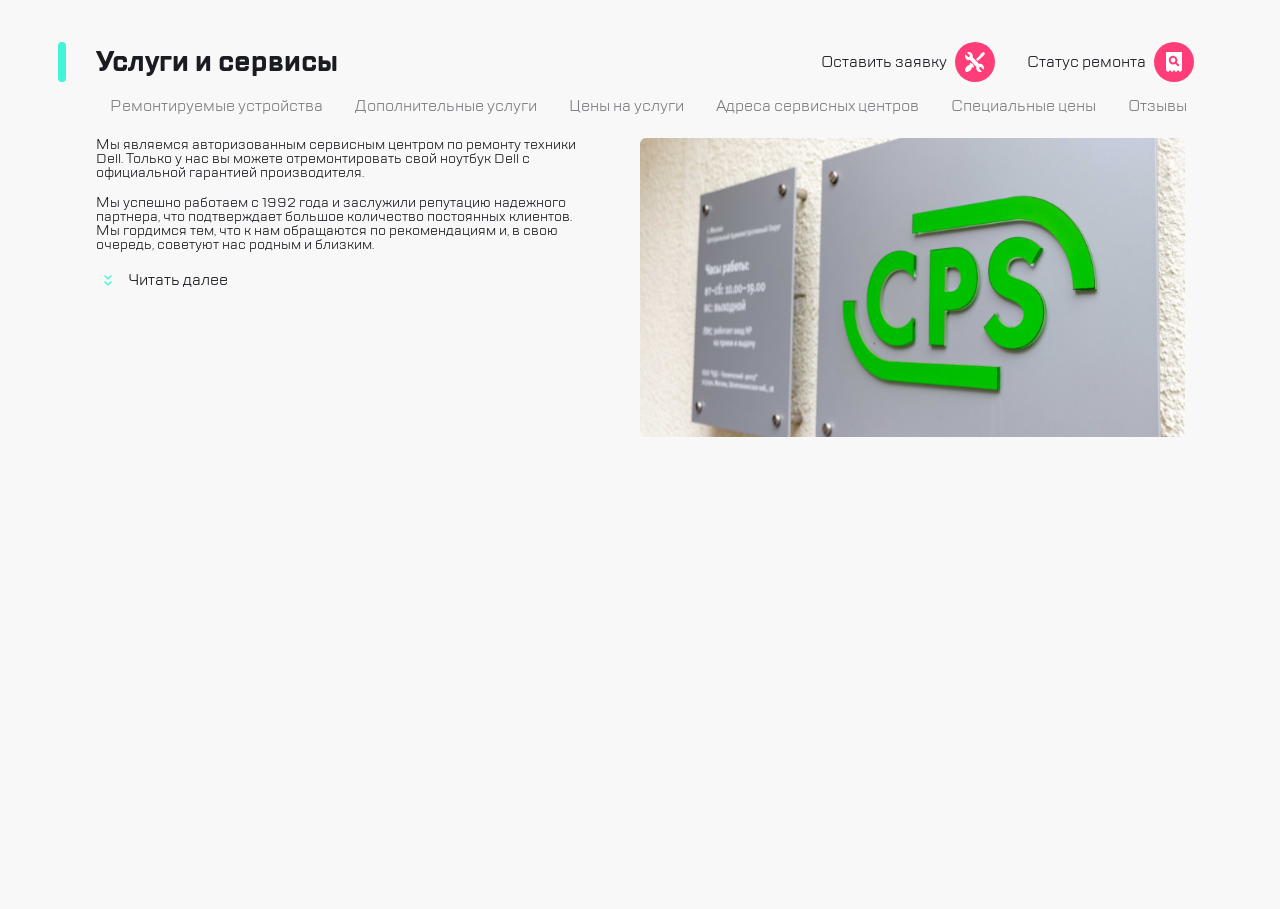
<file: index.html>
<!DOCTYPE html>
<html lang="ru">
    <head>
        <meta charset="UTF-8">
        <meta name="viewport" content="width=device-width, initial-scale=1.0, maximum-scale=1.0 minimum-scale=1.0">
        <title>Сайт</title>
        <link rel="stylesheet" href="style1.css">
    </head>
    <body>
        <header class="header">
                <nav class="header__menu">
                    <ul class="header__menu-list">
                        <li class="header__menu-item">
                            <a href="#">
                            <img  width="40" height="40"
                            src="img/navBurger.svg"
                            alt="Открыть меню">
                            </a>
                        <li class="divider mobile"></li>
                        </li>
                        <li class="header__menu-item logo">
                            <a href="#">
                            <img width="96" height="55"
                            src="img/navLogo.svg" 
                            alt="Логотип компании">
                            </a>
                        </li>
                        <li class="header__menu-item">
                            <a href="#">
                            <img  width="40" height="40"
                            src="img/navCall.svg"
                            alt="Позвонить">
                            </a>
                        </li>
                        <li class="header__menu-item tablet">
                            <a href="#">
                            <img  width="40" height="40"
                            src="img/navChat.svg"
                            alt="Открыть чат с оператором">
                            </a>
                        </li>
                        <li class="header__menu-item tablet">
                            <a href="#">
                            <img  width="40" height="40"
                            src="img/navProfile.svg"
                            alt="Личный профиль">
                            </a>
                        </li>
                        <li class="divider tablet"></li>
                        <li class="header__menu-item desktop">
                            <a href="#">
                            <img src="img/navRepair.svg" width="40" height="40"
                            alt="Услуги ремонта"> 
                            </a> 
                        </li>
                        <li class="header__menu-item">
                            <a href="#">
                            <img src="img/navCheckstatus.svg" width="40" height="40"
                            alt="Проверить статус заказа">
                            </a>
                        </li>
                     </ul>
                </nav>
        </header>
        <main>
          <section class="section">
            <div class="title-desktop">
            <div class="title">
              <div class="highlight"></div>
              <h1 class="title__text">Услуги и сервисы</h1> 
            </div>
            <div class="title-desktop__nav repair desktop">
              <a  href="/">Оставить заявку</a>
              <img src="img/navRepair.svg" width="40" height="40" alt="Оставить заявку">
            </div>
              <div class="title-desktop__nav desktop">
              <a  href="/">Статус ремонта</a>
              <img src="img/navCheckstatus.svg" width="40" height="40" alt="Статус ремонта">
              </div>
            </div>
            <div class="button__inner">
                    <a class="slide__menu" href="#">Ремонтируемые устройства</a>
                    <a class="slide__menu" href="#">Дополнительные услуги</a>
                    <a class="slide__menu" href="#">Цены на  услуги</a>
                    <a class="slide__menu" href="#">Адреса сервисных центров</a>
                    <a class="slide__menu" href="#">Специальные цены</a>
                    <a class="slide__menu" href="#">Отзывы</a>
            </div>
          </section>
            <article class="article">
            <div class="text">
             <p class="mobile">Мы являемся авторизованным<br> сервисным центром по ремонту техники<br> Dell. Только у нас вы <br> отремонтировать свой ноутбук Dell с<br> официальной гарантией производителя.</p>
             <p class="tablet">Мы являемся авторизованным сервисным<br> центром по ремонту техники Dell. Только у нас<br> вы можете отремонтировать свой ноутбук<br> Dell с официальной гарантией<br> производителя.</p>
             <p class="desktop">Мы являемся авторизованным сервисным центром по ремонту техники<br> Dell. Только у нас вы можете отремонтировать свой ноутбук Dell с<br> официальной гарантией производителя.</p>
             <p class="tablet">Мы успешно работаем с 1992 года и<br> заслужили репутацию надежного партнера</p>
             <p class="desktop">Мы успешно работаем с 1992 года и заслужили репутацию надежного<br>  партнера, что подтверждает большое количество постоянных клиентов.<br> Мы гордимся тем, что к нам обращаются по рекомендациям и, в свою<br> очередь, советуют нас родным и близким.</p>
            <div class="more">
              <img src="img/arrows.svg" width="24" height="24" alt="Читать далее">
              <a  href="/">Читать далее</a>
            </div>
            </div>
            <img class="picture" src="img/timetable.svg" alt="Вывеска компании"
              width="320" height="176">
            </article>
        </main>
        <footer class="footer">
        </footer>
    </body>
</html>
</file>
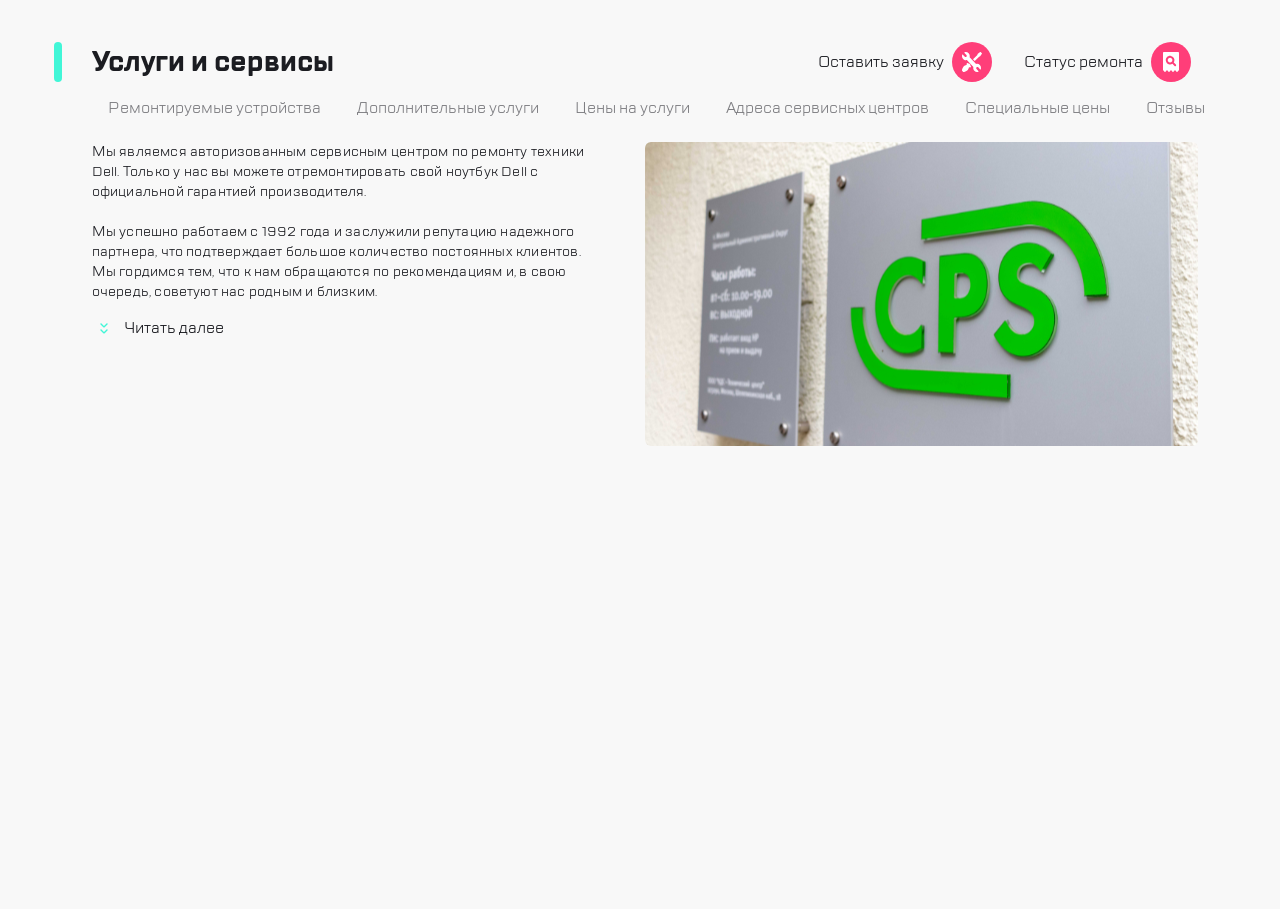
<file: src/index.html>
<!DOCTYPE html>
<html lang="ru">
    <head>
        <meta charset="UTF-8">
        <meta name="viewport" content="width=device-width, initial-scale=1.0, maximum-scale=1.0 minimum-scale=1.0">
        <title>Сайт</title>
        <link rel="stylesheet" href="style1.css">
    </head>
    <body>
        <header class="header">
                <nav class="header__menu">
                    <ul class="header__menu-list">
                        <li class="header__menu-item">
                            <a href="#">
                            <img  width="40" height="40"
                            src="img/navBurger.svg"
                            alt="Открыть меню">
                            </a>
                        <li class="header__menu-divider tablet"></li>
                        </li>
                        <li class="header__menu-item logo">
                            <a href="#">
                            <img width="96" height="55"
                            src="img/navLogo.svg" 
                            alt="Логотип компании">
                            </a>
                        </li>
                        <li class="header__menu-divider mobile"></li>
                        <li class="header__menu-item">
                            <a href="#">
                            <img  width="40" height="40"
                            src="img/navCall.svg"
                            alt="Позвонить">
                            </a>
                        </li>
                        <li class="header__menu-item tablet">
                            <a href="#">
                            <img  width="40" height="40"
                            src="img/navChat.svg"
                            alt="Открыть чат с оператором">
                            </a>
                        </li>
                        <li class="header__menu-item tablet">
                            <a href="#">
                            <img  width="40" height="40"
                            src="img/navProfile.svg"
                            alt="Личный профиль">
                            </a>
                            <li class="header__menu-divider tablet"></li>
                        </li>
                        
                        <li class="header__menu-item tablet desktop">
                            <a href="#">
                            <img src="img/navRepair.svg" width="40" height="40"
                            alt="Услуги ремонта"> 
                            </a> 
                        </li>
                        <li class="header__menu-item">
                            <a href="#">
                            <img src="img/navCheckstatus.svg" width="40" height="40"
                            alt="Проверить статус заказа">
                            </a>
                        </li>
                     </ul>
                </nav>
        </header>
        <main>
          <section class="services">
            <div class="services__title-desktop">
            <div class="services__title">
              <div class="services__title--highlight"></div>
              <h1 class="services__title-text">Услуги и сервисы</h1> 
            </div>
            <div class="services__desktop-nav repair desktop">
              <a  href="/">Оставить заявку</a>
              <img src="img/navRepair.svg" width="40" height="40" alt="Оставить заявку">
            </div>
            <div class="services__desktop-nav desktop">
              <a  href="/">Статус ремонта</a>
              <img src="img/navCheckstatus.svg" width="40" height="40" alt="Статус ремонта">
            </div>
            </div>
            <div class="services__button--inner">
                    <a class="services__slide-menu" href="#">Ремонтируемые устройства</a>
                    <a class="services__slide-menu" href="#">Дополнительные услуги</a>
                    <a class="services__slide-menu" href="#">Цены на  услуги</a>
                    <a class="services__slide-menu" href="#">Адреса сервисных центров</a>
                    <a class="services__slide-menu" href="#">Специальные цены</a>
                    <a class="services__slide-menu" href="#">Отзывы</a>
            </div>
          </section>
          <div class="desc">
            <article class="description">
              <div class="description__text">
                <p class="mobile">Мы являемся авторизованным<br> сервисным центром по ремонту техники<br> Dell. Только у нас вы можете<br> отремонтировать свой ноутбук Dell с<br> официальной гарантией производителя.</p>
                <p class="tablet">Мы являемся авторизованным сервисным<br> центром по ремонту техники Dell. Только у нас<br> вы можете отремонтировать свой ноутбук<br> Dell с официальной гарантией<br> производителя.</p>
                <p class="desktop">Мы являемся авторизованным сервисным центром по ремонту техники<br> Dell. Только у нас вы можете отремонтировать свой ноутбук Dell с<br> официальной гарантией производителя.</p>
                <p class="tablet"><br>Мы успешно работаем с 1992 года и<br> заслужили репутацию надежного партнера</p>
                <p class="desktop"><br>Мы успешно работаем с 1992 года и заслужили репутацию надежного<br>  партнера, что подтверждает большое количество постоянных клиентов.<br> Мы гордимся тем, что к нам обращаются по рекомендациям и, в свою<br> очередь, советуют нас родным и близким.</p>
              </div>
              <div class="description__text--more">
                <img src="img/arrows.svg" width="24" height="24" alt="Читать далее">
                <a  href="/">Читать далее</a>
              </div>
            </article>
            <img class="picture" src="img/timetable.svg" alt="Вывеска компании"
              width="" height="">
          </div>
        </main>
        <footer class="footer">
        </footer>
    </body>
</html>
</file>
<file: style1.css>
html, body, div, span, applet, object, iframe, h1, h2, h3, h4, h5, h6, p, blockquote, pre, a, abbr, acronym, address, big, cite, code, del, dfn, em, img, ins, kbd, q, s, samp, small, strike, strong, sub, sup, tt, var, b, u, i, center, dl, dt, dd, ol, ul, li, fieldset, form, label, legend, table, caption, tbody, tfoot, thead, tr, th, td, article, aside, canvas, details, embed, figure, figcaption, footer, header, hgroup, menu, nav, output, ruby, section, summary, time, mark, audio, video {
  margin: 0;
  padding: 0;
  border: 0;
  font-size: 100%;
  font: inherit;
  vertical-align: baseline;
  outline: none;
}
html { height: 101%; } 
body { font-size: 62.5%; line-height: 1; font-family: Arial, Tahoma, Verdana, sans-serif; }

article, aside, details, figcaption, figure, footer, header, hgroup, menu, nav, section { display: block; }
ol, ul { list-style: none; }

blockquote, q { quotes: none; }
blockquote:before, blockquote:after, q:before, q:after { content: ''; content: none; }
strong { font-weight: bold; } 

input { outline: none; }

table { border-collapse: collapse; border-spacing: 0; }
img { border: 0; max-width: 100%; }

a { text-decoration: none; }
a:hover { text-decoration: underline; }


* {
  margin: 0;
  padding: 0;
  box-sizing: border-box;
}

@font-face {
  font-family:  "TT Lakes";
  font-weight: normal;
  src: url(font/TTLakes-Regular.ttf);
}

@font-face {
  font-family:  "TT Lakes";
  font-weight: bold;
  src: url(font/TTLakes-Bold.ttf);
}

body {
  width: 100%;
  min-height: 100vh;
  display: flex;
  flex-direction: column;
  background-color: #f8f8f8;
  font-family: "TT Lakes", sans-serif;
}

.header__menu-list {
  width: 100%;
  display: flex;
  justify-content: space-between;
  align-items: center;
  background-color: #fff;
  padding: 16px;
  gap: 16px;
  border-bottom: 1px solid #b8ffec;
}

.divider {
height: 32px;
width: 2px;
background-color: #eaeaea;
border-radius: 1px;
}

.logo {
  margin-right: auto;
}

.title {
  display: flex;
  margin: 24px 0;
}

.highlight { 
  width: 8px;
  height: 40px;
  display: flex;
  background-color: #41f6d7;
  border: none;
  border-radius: 4px;
  margin-left: -4px;
  margin-right: 12px;
}

.title__text {
  font-size: 28px;
  font-weight: 700;
  line-height: 40px;
  color: #1b1c21;
}

.button__inner {
  display: flex;
  overflow-x: auto;
  padding: 0 16px;
  scroll-snap-type: x mandatory;
}

.slide__menu {
  font-size: 16px;
  font-weight: 500;
  white-space: nowrap;
  color: #7e7e82;
  border: none;
  padding: 8px 16px;
}

.slide__menu:hover {
  border: 2px solid #b8ffec;
  border-radius: 6px;
}

div.text {
  display: flex;
  flex-direction: column;
  gap: 16px;
}

article {
  display: flex;
  flex-direction: column;
  margin: 24px 16px;
  gap: 16px;
}

p {
  display: flex;
  font-size: 14px;
  font-weight: 400;
}

.more {
  display: flex;
  align-items: center;
  gap: 8px;
  font-size: 16px;
  font-weight: 500;
}

a, p {
  color: #1b1c21;
}

.picture {
  width: 100%;
  height: auto;
}

.mobile {
  display: flex;
}

.tablet {
  display: none;
}

.desktop {
  display: none;
}

@media (min-width: 768px) {

 .tablet {
  display: flex;
}

.header__menu-list {
  justify-content: space-between;
  gap: 16px;
  padding-left: 24px;
  padding-right: 24px;
}

.logo {
  margin-right: auto;
}

.divider {
  gap: 20px;
}

.highlight {
  margin-right: 20px;
}

.title {
  margin-bottom: 32px;
}

.button__inner {
 padding-left:  24px;
}

.article {
 display: flex;
 flex-direction: row;
 margin: 32px 24px;
}

p.mobile {
  display: none;
}

.picture {
  width: 50%;
  border-radius: 6px;
  margin-left: auto;
}

}

@media (min-width: 1024px) {

  .tablet {
    display: none;
  }

  .desktop {
    display: flex;
  }

  main {
    max-width: 1440px;
    margin: 0 auto;
  }

  section {
    margin-bottom: 16px ;
  }

  .header {
    display: none;
  }

  .title-desktop {
    display: flex;
    align-items: center;
    justify-content: space-between;
    margin-right: 25px;
    gap: 32px;
    margin-top: 42px;
  }

  .title {
    margin-top: 0px ;
    align-items: center;
  }

.title-desktop__nav {
  display: flex;
  align-items: center;
  gap: 8px;
  color: #1b1c21;
  font-size: 16px;
  font-weight: 500;
  margin-bottom: 8px;
}

.repair {
  margin-left: auto;
}

  .button__inner {
    overflow: hidden;
    flex-wrap: wrap;
  }

  .title {
  margin-bottom: 8px;
  }

.highlight {
  margin-right: 30px;
}

.button__inner {
  padding-left: 32px;
}

p.tablet {
  display: none;
}

.article {
  margin: 15px 34px;
}

.picture {
  width: 50%;
  border-radius: 6px;
  margin-left: auto;
}
}
</file>
<file: src/style1.css>
html, body, div, span, applet, object, iframe, h1, h2, h3, h4, h5, h6, p, blockquote, pre, a, abbr, acronym, address, big, cite, code, del, dfn, em, img, ins, kbd, q, s, samp, small, strike, strong, sub, sup, tt, var, b, u, i, center, dl, dt, dd, ol, ul, li, fieldset, form, label, legend, table, caption, tbody, tfoot, thead, tr, th, td, article, aside, canvas, details, embed, figure, figcaption, footer, header, hgroup, menu, nav, output, ruby, section, summary, time, mark, audio, video {
  margin: 0;
  padding: 0;
  border: 0;
  font-size: 100%;
  font: inherit;
  vertical-align: baseline;
  outline: none;
}
html { height: 101%; } 
body { font-size: 62.5%; line-height: 1; font-family: Arial, Tahoma, Verdana, sans-serif; }

article, aside, details, figcaption, figure, footer, header, hgroup, menu, nav, section { display: block; }
ol, ul { list-style: none; }

blockquote, q { quotes: none; }
blockquote:before, blockquote:after, q:before, q:after { content: ''; content: none; }
strong { font-weight: bold; } 

input { outline: none; }

table { border-collapse: collapse; border-spacing: 0; }
img { border: 0; max-width: 100%; }

a { text-decoration: none; }
a:hover { text-decoration: none; }

* {
  margin: 0;
  padding: 0;
  box-sizing: border-box;
}

@font-face {
  font-family:  "TT Lakes";
  font-weight: normal;
  src: url(font/TTLakes-Regular.ttf);
}

@font-face {
  font-family:  "TT Lakes";
  font-weight: bold;
  src: url(font/TTLakes-Bold.ttf);
}

body {
  width: 100%;
  min-height: 100vh;
  display: flex;
  flex-direction: column;
  background-color: #f8f8f8;
  font-family: "TT Lakes", sans-serif;
}

.header__menu-list {
  width: 100%;
  height: 88px;
  display: flex;
  justify-content: space-between;
  align-items: center;
  background-color: #fff;
  padding: 24px 16px;
  gap: 16px;
  border-bottom: 1px solid #b8ffec;
}

.header__menu-divider {
height: 32px;
width: 2px;
background-color: #eaeaea;
border-radius: 1px;
}

.logo {
  margin-right: auto;
}

.header__menu-divider .tablet {
  display: none;
}

.services__title {
  display: flex;
  margin: 24px 0;
}

.services__title--highlight { 
  width: 8px;
  height: 40px;
  display: flex;
  background-color: #41f6d7;
  border: none;
  border-radius: 4px;
  margin-left: -4px;
  margin-right: 12px;
}

.services__title-text {
  font-size: 28px;
  font-weight: 700;
  line-height: 40px;
  color: #1b1c21;
}

.services__button--inner {
  display: flex;
  overflow-x: auto;
  scroll-snap-type: x mandatory;
  margin-bottom: 24px;
  padding-left: 16px;
}

.services__slide-menu {
  font-size: 16px;
  font-weight: 500;
  white-space: nowrap;
  color: #7e7e82;
  border: 2px solid transparent;
  padding: 8px 16px;
 
}

.services__slide-menu:hover {
  border-color: #b8ffec;
  border-radius: 6px;
}

.services {
  margin-bottom: 24px;
}

.desc {
  display: flex;
  flex-direction: column;
}

.description {
  display: flex;
  flex-direction: column;
  margin: 0 16px 16px 16px ;
}

p {
  display: flex;
  font-size: 14px;
  font-weight: 400;
  line-height: 18px;
  letter-spacing: 0.2px;
  color: #1b1c21
}

.description__text {
  margin-bottom: 16px;
}

.description__text--more {
  display: flex;
  align-items: center;
  gap: 8px;
  font-size: 16px;
  font-weight: 500;
}

a {
  color: #1b1c21;
  text-decoration: none;
}

.picture {
  display: flex;
  width: 100%;
  height: auto;
}

.mobile {
  display: flex;
}

.tablet {
  display: none;
}

.desktop {
  display: none;
}

@media (min-width: 768px) {

 .tablet {
  display: flex;
  }

  p.mobile {
  display: none;
  }

  .header__menu-list {
  justify-content: space-between;
  padding-left: 24px;
  padding-right: 24px;
  }

  .logo {
  margin-right: auto;
  }

  .header__menu-divider {
    margin: 0 4px;
  }

  .header__menu-divider.mobile {
  display: none;
  }

  .services__title--highlight {
  margin-right: 20px;
  }

  .services {
  margin-bottom: 32px;
  }

  .services__title {
  margin-bottom: 32px;
  }

  .services__button--inner {
 padding-left:  24px;
 margin-bottom: 32px;
  }

  .desc {
  flex-direction: row;
  }

  .description {
 display: flex;
 flex-direction: column;
 width: 50%;
 margin: 0 0 0 24px;
  }

  .description__text {
  margin-bottom: 10px;
  }

  p {
  line-height: 20px;
  }

 .picture {
  width: 50%;
  border-radius: 6px;
  margin-right: 25px;
  }

}

@media (min-width: 1024px) {

  .tablet {
    display: none;
  }

  p.tablet {
  display: none;
  }

  .desktop {
    display: flex;
  }

  main {
    max-width: 1440px;
    margin: 0 auto;
  }

  .services {
    margin-bottom: 16px;
  }

  .header {
    display: none;
  }

  .services__title-desktop {
    display: flex;
    align-items: center;
    justify-content: space-between;
    margin-right: 32px;
    gap: 32px;
    margin-top: 42px;
  }

  .services__title {
    margin-top: 0px ;
    align-items: center;
  }

  .services__desktop-nav {
  display: flex;
  align-items: center;
  gap: 8px;
  color: #1b1c21;
  font-size: 16px;
  font-weight: 500;
  margin-bottom: 8px;
  }

  .repair {
  margin-left: auto;
  }

  .services__button--inner {
    overflow: hidden;
    flex-wrap: wrap;
    margin-bottom: 16px;
  }

  .services__title {
  margin-bottom: 8px;
  }

  .services__title--highlight {
  margin-right: 30px;
  }

  .services__button--inner {
  padding-left: 32px;
  }

  .services {
  margin-bottom: 16px;
  }

  .description {
  display: flex;
  flex-direction: column;
  width: 50%;
  margin: 0 0 0 34px;
  }

  p {
  line-height: 20px;
  }

  .description__text {
  margin-bottom: 14px;
  }

  .picture {
  width: 50%;
  border-radius: 6px;
  margin-left: auto;
  }
}
</file>
